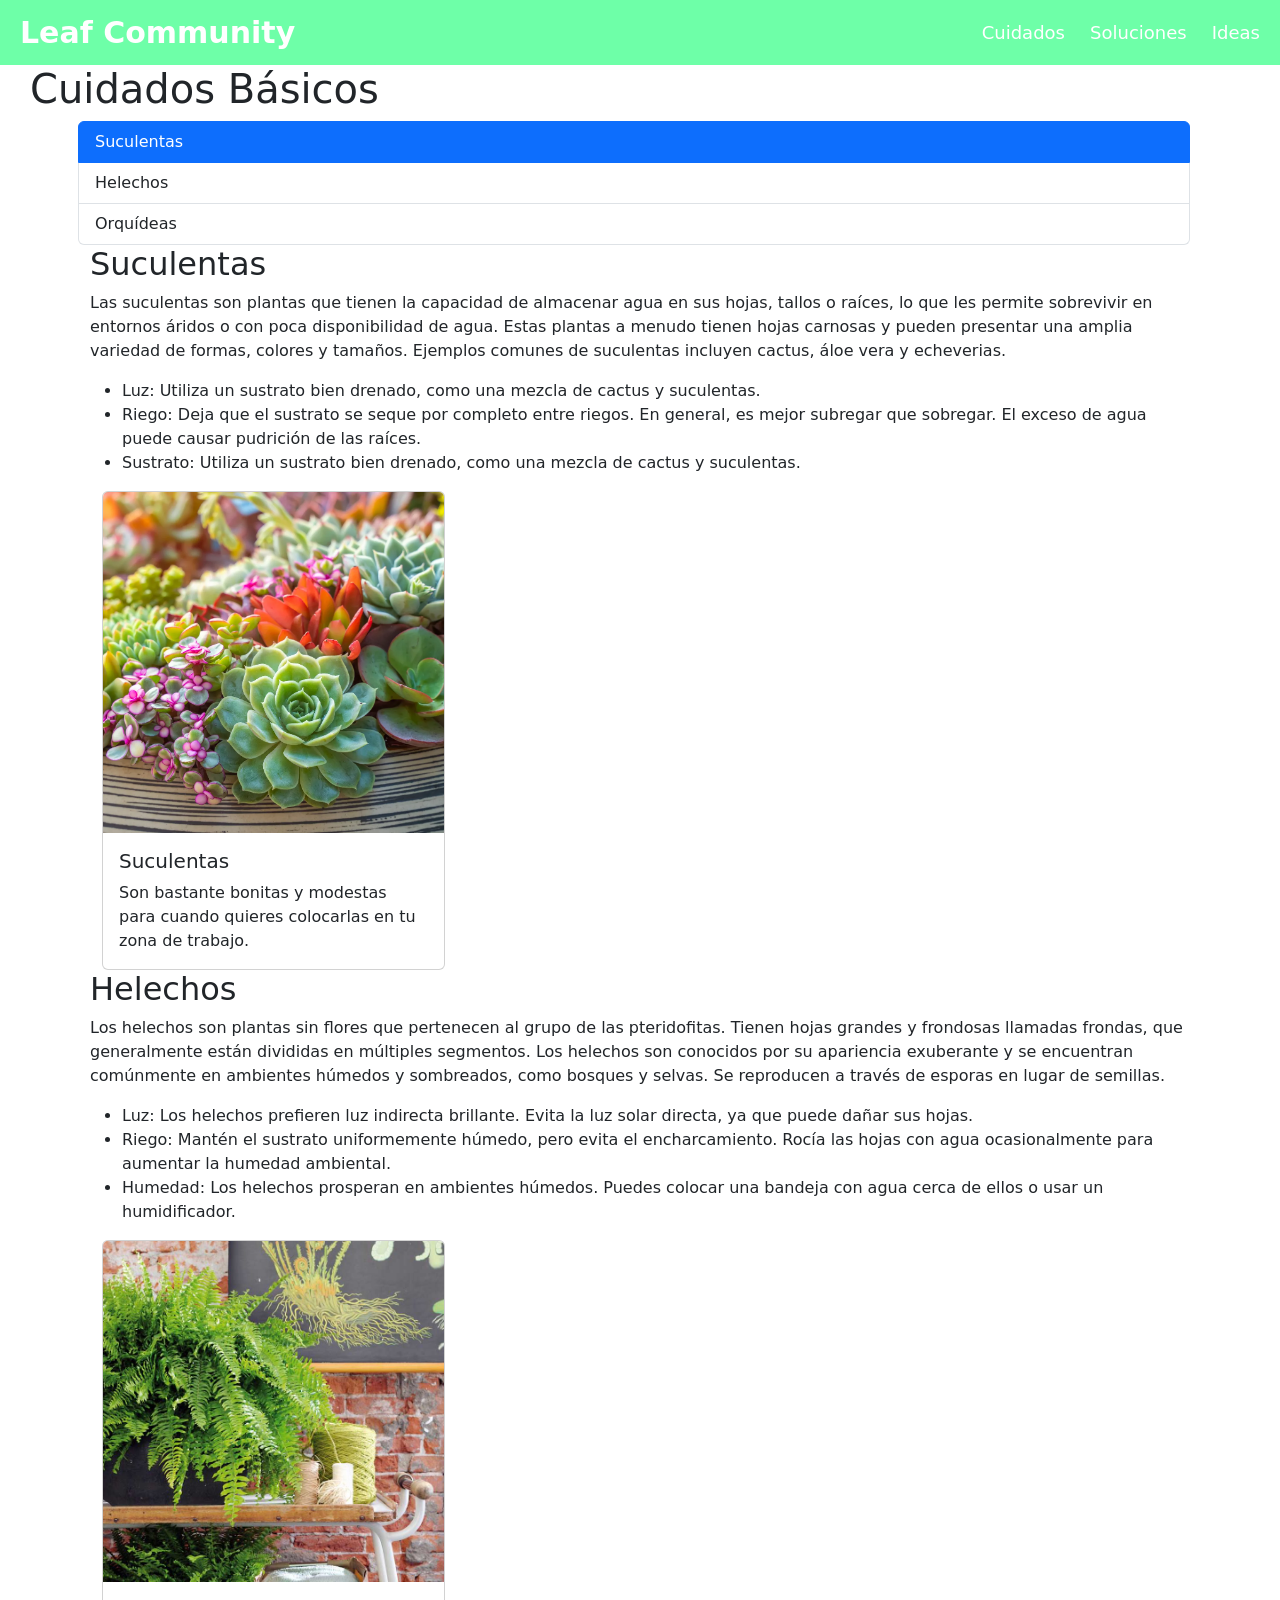
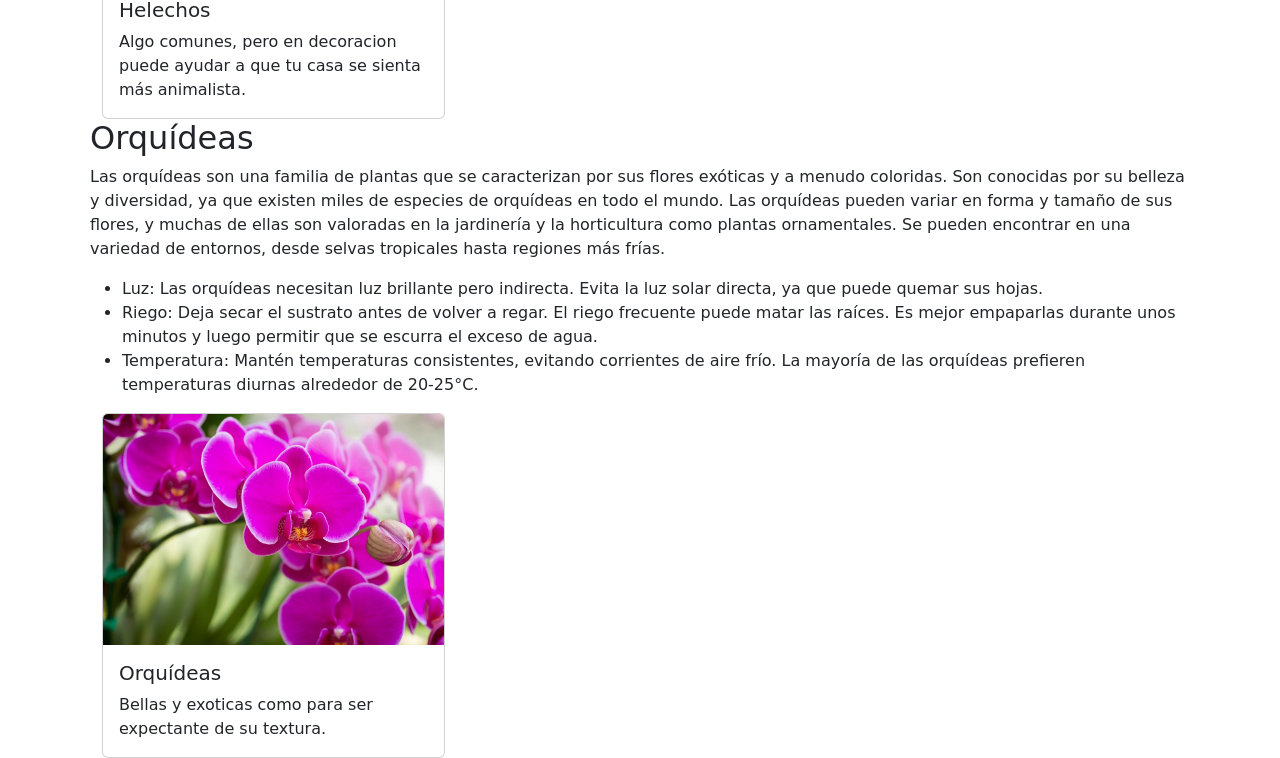
<file: Blog_Plantas/Pagina1.html>
<!DOCTYPE html>
<html lang="en">
<head>
    <meta charset="UTF-8">
    <meta name="viewport" content="width=device-width, initial-scale=1.0">
    <title>Cuidados Básicos</title>
    <link rel="stylesheet" type="text/css" href="EstiloPagina1.css">
    <link href="https://cdn.jsdelivr.net/npm/bootstrap@5.0.2/dist/css/bootstrap.min.css" rel="stylesheet" integrity="sha384-EVSTQN3/azprG1Anm3QDgpJLIm9Nao0Yz1ztcQTwFspd3yD65VohhpuuCOmLASjC" crossorigin="anonymous">
</head>
<body>
    <header>
        <div class="logo">
            <a href="index.html">Leaf Community</a>
        </div>
        <div class="menu">
            <a href="pagina1.html">Cuidados</a>
            <a href="pagina2.html">Soluciones</a>
            <a href="pagina3.html">Ideas</a>
        </div>
    </header>
    <h1>Cuidados Básicos</h1>
    <div class="contenido">
        <div class="row">
            <div id="list-example" class="list-group">
            <a class="list-group-item list-group-item-action" href="#list-item-1">Suculentas</a>
            <a class="list-group-item list-group-item-action" href="#list-item-2">Helechos</a>
            <a class="list-group-item list-group-item-action" href="#list-item-3">Orquídeas</a>
            </div>
            <div data-bs-spy="scroll" data-bs-target="#list-example" data-bs-offset="0" class="scrollspy-example" tabindex="0">
                <h2 id="list-item-1">Suculentas</h2>
                <p>
                    Las suculentas son plantas que tienen la capacidad de almacenar agua en sus hojas, tallos o raíces, lo que 
                    les permite sobrevivir en entornos áridos o con poca disponibilidad de agua. Estas plantas a menudo tienen 
                    hojas carnosas y pueden presentar una amplia variedad de formas, colores y tamaños. Ejemplos comunes de 
                    suculentas incluyen cactus, áloe vera y echeverias.
                </p>
                    <ul>
                        <li>Luz: Utiliza un sustrato bien drenado, como una mezcla de cactus y suculentas.</li>
                        <li>Riego: Deja que el sustrato se seque por completo entre riegos. En general, es mejor 
                            subregar que sobregar. El exceso de agua puede causar pudrición de las raíces.</li>
                        <li>Sustrato: Utiliza un sustrato bien drenado, como una mezcla de cactus y suculentas.</li>
                    </ul>
                <div>
                    <div class="container">
                        <div class="row">
                                <!-- Columna de la tarjeta -->
                            <div class="col-md-4">
                                <div class="card">
                                    <img src="suculentas.webp" class="card-img-top" alt="Tu Imagen">
                                    <div class="card-body">
                                        <h5 class="card-title">Suculentas</h5>
                                        <p class="card-text">Son bastante bonitas y modestas para cuando quieres colocarlas en tu zona de trabajo.</p>
                                    </div>
                                </div>
                            </div>
                        </div>
                    </div>
                </div>
                <h2 id="list-item-2">Helechos</h2>
                <p>
                    Los helechos son plantas sin flores que pertenecen al grupo de las pteridofitas. Tienen hojas grandes y 
                    frondosas llamadas frondas, que generalmente están divididas en múltiples segmentos. Los helechos son 
                    conocidos por su apariencia exuberante y se encuentran comúnmente en ambientes húmedos y sombreados, como 
                    bosques y selvas. Se reproducen a través de esporas en lugar de semillas.
                </p>
                <ul>
                    <li>Luz: Los helechos prefieren luz indirecta brillante. Evita la luz solar directa, ya que 
                        puede dañar sus hojas.</li>
                    <li>Riego: Mantén el sustrato uniformemente húmedo, pero evita el encharcamiento. Rocía las 
                        hojas con agua ocasionalmente para aumentar la humedad ambiental.</li>
                    <li>Humedad: Los helechos prosperan en ambientes húmedos. Puedes colocar una bandeja con agua 
                        cerca de ellos o usar un humidificador.</li>
                </ul>
            <div>
                <div class="container">
                    <div class="row">
                                <!-- Columna de la tarjeta -->
                        <div class="col-md-4">
                            <div class="card">
                                <img src="helecho.jpg" class="card-img-top" alt="Tu Imagen">
                                <div class="card-body">
                                    <h5 class="card-title">Helechos</h5>
                                    <p class="card-text">Algo comunes, pero en decoracion puede ayudar a que tu casa se sienta más animalista.</p>
                                </div>
                            </div>
                        </div>
                    </div>
                </div>
            </div>
                <h2 id="list-item-3">Orquídeas</h2>
                <p>
                    Las orquídeas son una familia de plantas que se caracterizan por sus flores exóticas y a menudo 
                    coloridas. Son conocidas por su belleza y diversidad, ya que existen miles de especies de orquídeas en 
                    todo el mundo. Las orquídeas pueden variar en forma y tamaño de sus flores, y muchas de ellas son valoradas 
                    en la jardinería y la horticultura como plantas ornamentales. Se pueden encontrar en una variedad de entornos, 
                    desde selvas tropicales hasta regiones más frías.
                </p>
                <ul>
                    <li>Luz: Las orquídeas necesitan luz brillante pero indirecta. Evita la luz solar directa, 
                        ya que puede quemar sus hojas.</li>
                    <li>Riego: Deja secar el sustrato antes de volver a regar. El riego frecuente puede matar las 
                        raíces. Es mejor empaparlas durante unos minutos y luego permitir que se escurra el exceso 
                        de agua.</li>
                    <li>Temperatura: Mantén temperaturas consistentes, evitando corrientes de aire frío. La mayoría 
                        de las orquídeas prefieren temperaturas diurnas alrededor de 20-25°C.</li>
                </ul>
            <div>
                <div class="container">
                    <div class="row">
                                    <!-- Columna de la tarjeta -->
                        <div class="col-md-4">
                            <div class="card">
                                <img src="tipos-orquideas-phalaenopsis.jpg" class="card-img-top" alt="Tu Imagen">
                                <div class="card-body">
                                    <h5 class="card-title">Orquídeas</h5>
                                    <p class="card-text">Bellas y exoticas como para ser expectante de su textura.</p>
                                </div>
                            </div>
                        </div>
                    </div>
                </div>
            </div>       
        </div>
    </div> 
</div>
    <script src="https://cdn.jsdelivr.net/npm/bootstrap@5.0.2/dist/js/bootstrap.bundle.min.js" integrity="sha384-MrcW6ZMFYlzcLA8Nl+NtUVF0sA7MsXsP1UyJoMp4YLEuNSfAP+JcXn/tWtIaxVXM" crossorigin="anonymous"></script>
</body>
</html>
</file>
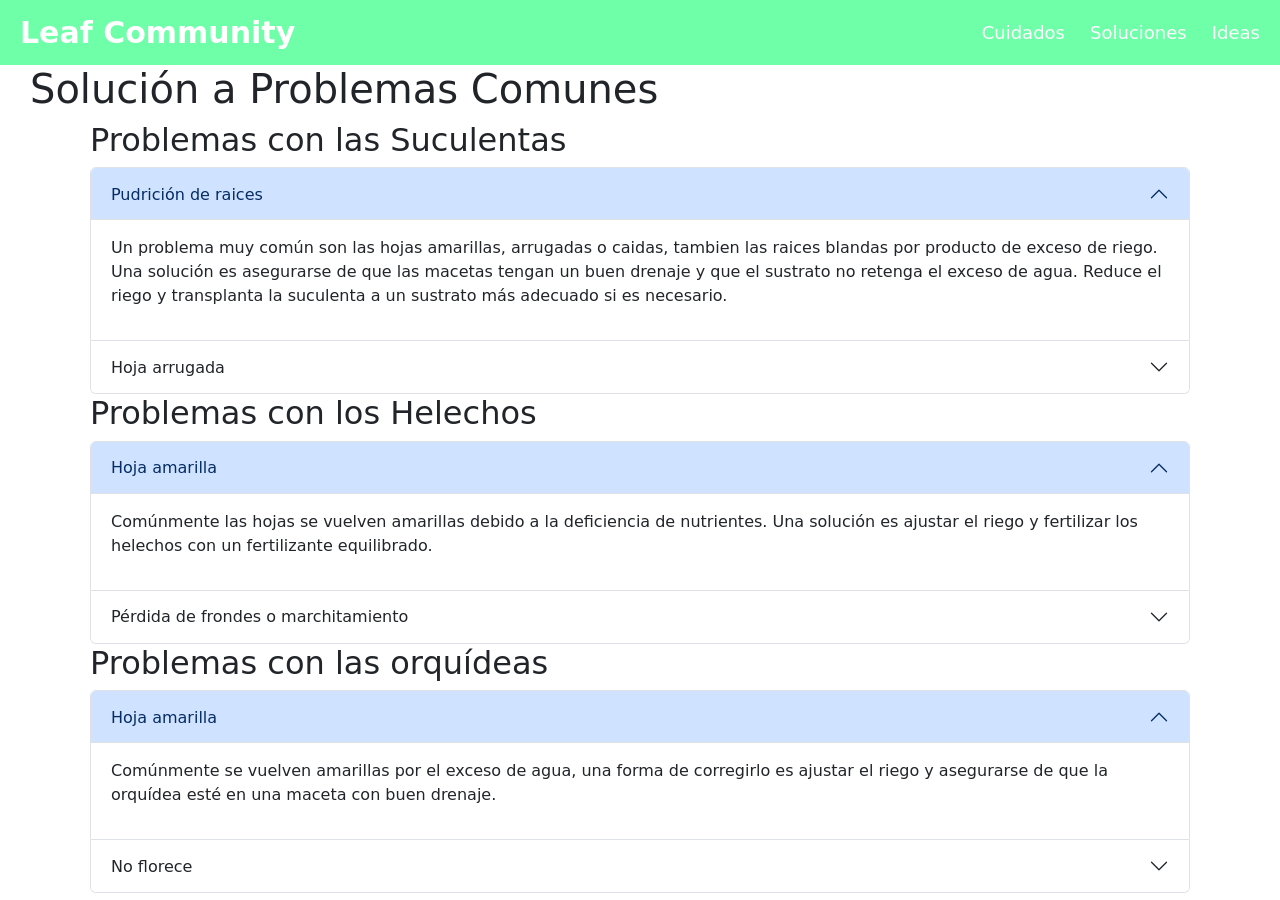
<file: Blog_Plantas/Pagina2.html>
<!DOCTYPE html>
<html lang="en">
<head>
    <meta charset="UTF-8">
    <meta name="viewport" content="width=device-width, initial-scale=1.0">
    <title>Cuidados Básicos</title>
    <link rel="stylesheet" type="text/css" href="EstiloPagina2.css">
    <link href="https://cdn.jsdelivr.net/npm/bootstrap@5.0.2/dist/css/bootstrap.min.css" rel="stylesheet" integrity="sha384-EVSTQN3/azprG1Anm3QDgpJLIm9Nao0Yz1ztcQTwFspd3yD65VohhpuuCOmLASjC" crossorigin="anonymous">
</head>
<body>
    <header>
        <div class="logo">
            <a href="index.html">Leaf Community</a>
        </div>
        <div class="menu">
            <a href="pagina1.html">Cuidados</a>
            <a href="pagina2.html">Soluciones</a>
            <a href="pagina3.html">Ideas</a>
        </div>
    </header>
    <h1>Solución a Problemas Comunes</h1>
    <div class="plantas">
        <div class="contenido">
            <div class="row">
                <h2>Problemas con las Suculentas</h2>
                <div class="accordion" id="accordionExample">
                    <div class="accordion-item">
                      <h2 class="accordion-header" id="heading1">
                        <button class="accordion-button" type="button" data-bs-toggle="collapse" data-bs-target="#collapse1" aria-expanded="true" aria-controls="collapse1">
                          Pudrición de raices
                        </button>
                      </h2>
                      <div id="collapse1" class="accordion-collapse collapse show" aria-labelledby="heading1" data-bs-parent="#accordionExample">
                        <div class="accordion-body">
                            <p>Un problema muy común son las hojas amarillas, arrugadas o caidas, 
                                tambien las raices blandas por producto de exceso de riego. Una 
                                solución es asegurarse de que las macetas tengan un buen drenaje 
                                y que el sustrato no retenga el exceso de agua. Reduce el riego 
                                y transplanta la suculenta a un sustrato más adecuado si es necesario.
                            </p>
                        </div>
                      </div>
                    </div>
                    <div class="accordion-item">
                      <h2 class="accordion-header" id="heading2">
                        <button class="accordion-button collapsed" type="button" data-bs-toggle="collapse" data-bs-target="#collapse2" aria-expanded="false" aria-controls="collapse2">
                            Hoja arrugada
                        </button>
                      </h2>
                      <div id="collapse2" class="accordion-collapse collapse" aria-labelledby="heading2" data-bs-parent="#accordionExample">
                        <div class="accordion-body">
                            <p>
                                Otro problema son las hojas arrugadas o deshidratadas debido a la 
                                falta de agua. Aumentar la frecuencia de riego y asegurarse de que 
                                la suculenta reciba la cantidad adecuada de agua. También verificar 
                                la luz; la falta de luz puede hacer que las suculentas se vean arrugadas.
                            </p>
                            <img src="Suculentas-con-exceso-de-agua.jpg" width="500">
                        </div>
                      </div>
                    </div>
                  </div>
                <h2>Problemas con los Helechos</h2>
                <div class="accordion" id="accordionExample">
                    <div class="accordion-item">
                      <h2 class="accordion-header" id="heading3">
                        <button class="accordion-button" type="button" data-bs-toggle="collapse" data-bs-target="#collapse3" aria-expanded="true" aria-controls="collapse3">
                          Hoja amarilla
                        </button>
                      </h2>
                      <div id="collapse3" class="accordion-collapse collapse show" aria-labelledby="heading3" data-bs-parent="#accordionExample">
                        <div class="accordion-body">
                            <p>
                                Comúnmente las hojas se vuelven amarillas debido a la deficiencia de 
                                nutrientes. Una solución es ajustar el riego y fertilizar los helechos con 
                                un fertilizante equilibrado.
                            </p>
                        </div>
                      </div>
                    </div>
                    <div class="accordion-item">
                      <h2 class="accordion-header" id="heading4">
                        <button class="accordion-button collapsed" type="button" data-bs-toggle="collapse" data-bs-target="#collapse4" aria-expanded="false" aria-controls="collapse4">
                            Pérdida de frondes o marchitamiento
                        </button>
                      </h2>
                      <div id="collapse4" class="accordion-collapse collapse" aria-labelledby="heading4" data-bs-parent="#accordionExample">
                        <div class="accordion-body">
                            <p>
                                Las flores se marchitan o caen, debido al riego excesivo. Se debe asegurar 
                                que la humedad este adecuada. Rociar las hojas regularmente y mantener 
                                un ambiente humedo para que pueda crecer correctamente.
                            </p>
                            <img src="helechos secos.webp" width="500">
                        </div>
                      </div>
                    </div>
                  </div>
                <h2>Problemas con las orquídeas</h2>
                <div class="accordion" id="accordionExample">
                    <div class="accordion-item">
                      <h2 class="accordion-header" id="heading5">
                        <button class="accordion-button" type="button" data-bs-toggle="collapse" data-bs-target="#collapse5" aria-expanded="true" aria-controls="collapse5">
                          Hoja amarilla
                        </button>
                      </h2>
                      <div id="collapse5" class="accordion-collapse collapse show" aria-labelledby="heading5" data-bs-parent="#accordionExample">
                        <div class="accordion-body">
                            <p>
                                Comúnmente se vuelven amarillas por el exceso de agua, una forma de corregirlo
                                es ajustar el riego y asegurarse de que la orquídea esté en una maceta con buen 
                                drenaje. 
                            </p>
                        </div>
                      </div>
                    </div>
                    <div class="accordion-item">
                      <h2 class="accordion-header" id="heading6">
                        <button class="accordion-button collapsed" type="button" data-bs-toggle="collapse" data-bs-target="#collapse6" aria-expanded="false" aria-controls="collapse6">
                            No florece
                        </button>
                      </h2>
                      <div id="collapse6" class="accordion-collapse collapse" aria-labelledby="heading6" data-bs-parent="#accordionExample">
                        <div class="accordion-body">
                            <p>
                                Asi como nosotros, las plantas tienen su período de descanso para lograr florecer 
                                nuevamente. Se debe proporcionar un ambiente más fresco durante unas semanas y reduce 
                                el riego antes de reiniciar el cuidado normal.
                            </p>
                            <img src="orquidea no florece.jpg" width="500">
                        </div>
                      </div>
                    </div>
                  </div>
            </div>
        </div>
    </div>
    <script src="https://cdn.jsdelivr.net/npm/bootstrap@5.0.2/dist/js/bootstrap.bundle.min.js" integrity="sha384-MrcW6ZMFYlzcLA8Nl+NtUVF0sA7MsXsP1UyJoMp4YLEuNSfAP+JcXn/tWtIaxVXM" crossorigin="anonymous"></script>
</body>
</html>
</file>
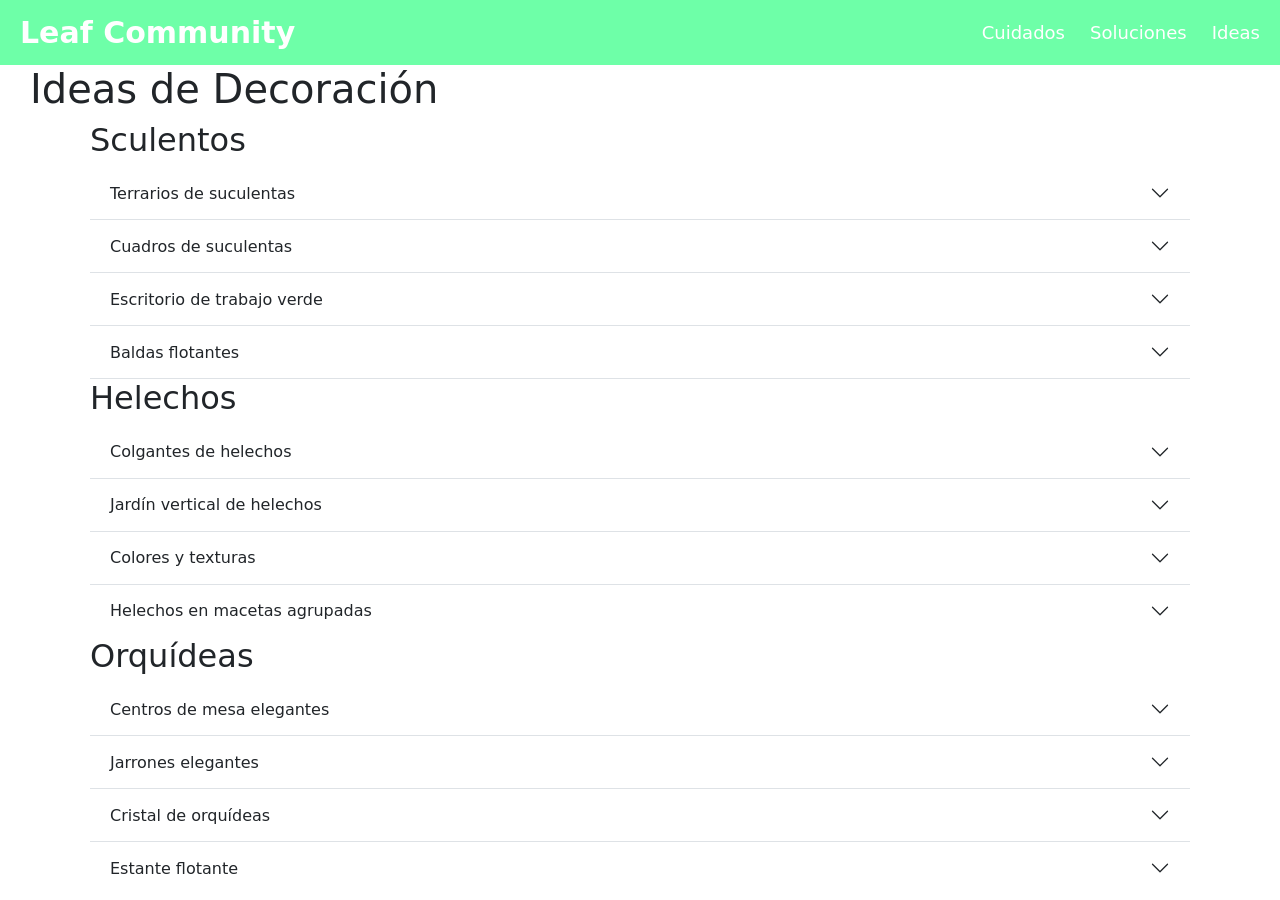
<file: Blog_Plantas/Pagina3.html>
<!DOCTYPE html>
<html lang="en">
<head>
    <meta charset="UTF-8">
    <meta name="viewport" content="width=device-width, initial-scale=1.0">
    <title>Ideas de Decoración</title>
    <link rel="stylesheet" type="text/css" href="EstiloPagina3.css">
    <link href="https://cdn.jsdelivr.net/npm/bootstrap@5.0.2/dist/css/bootstrap.min.css" rel="stylesheet" integrity="sha384-EVSTQN3/azprG1Anm3QDgpJLIm9Nao0Yz1ztcQTwFspd3yD65VohhpuuCOmLASjC" crossorigin="anonymous">
</head>
<body>
    <header>
        <div class="logo">
            <a href="index.html">Leaf Community</a>
        </div>
        <div class="menu">
            <a href="pagina1.html">Cuidados</a>
            <a href="pagina2.html">Soluciones</a>
            <a href="pagina3.html">Ideas</a>
        </div>
    </header>
    <h1>Ideas de Decoración</h1>
    <div class="ideas">
        <h2>Sculentos</h2>
        <div class="accordion accordion-flush" id="accordionFlushExample">
            <div class="accordion-item">
              <h2 class="accordion-header" id="flush-heading1">
                <button class="accordion-button collapsed" type="button" data-bs-toggle="collapse" data-bs-target="#flush-collapse1" aria-expanded="false" aria-controls="flush-collapse1">
                    Terrarios de suculentas
                </button>
              </h2>
              <div id="flush-collapse1" class="accordion-collapse collapse" aria-labelledby="flush-heading1" data-bs-parent="#accordionFlushExample">
                <div class="accordion-body">
                    <p>
                        Crea un terrario con suculentas en una botella de vidrio, una pecera 
                        pequeña o una cúpula de cristal. Agrega piedras decorativas, arena y 
                        musgo para un aspecto encantador.
                    </p>
                    <img src="terrarios de suculentas.webp" width="350">
                </div>
              </div>
            </div>
            <div class="accordion-item">
              <h2 class="accordion-header" id="flush-heading2">
                <button class="accordion-button collapsed" type="button" data-bs-toggle="collapse" data-bs-target="#flush-collapse2" aria-expanded="false" aria-controls="flush-collapse2">
                    Cuadros de suculentas
                </button>
              </h2>
              <div id="flush-collapse2" class="accordion-collapse collapse" aria-labelledby="flush-heading2" data-bs-parent="#accordionFlushExample">
                <div class="accordion-body">
                    <p>
                        Planta suculentas en marcos de cuadros con respaldo de musgo. Cuelga 
                        estos cuadros vivos en la pared como piezas de arte.
                    </p>
                    <img src="cuadro de suculentas.jpg" width="350">
                </div>
              </div>
            </div>
            <div class="accordion-item">
              <h2 class="accordion-header" id="flush-heading3">
                <button class="accordion-button collapsed" type="button" data-bs-toggle="collapse" data-bs-target="#flush-collapse3" aria-expanded="false" aria-controls="flush-collapse3">
                    Escritorio de trabajo verde
                </button>
              </h2>
              <div id="flush-collapse3" class="accordion-collapse collapse" aria-labelledby="flush-heading3" data-bs-parent="#accordionFlushExample">
                <div class="accordion-body"><p>
                    Coloca suculentas en macetas pequeñas en tu escritorio de trabajo. 
                    Además de añadir un toque de naturaleza, también pueden mejorar la 
                    calidad del aire en tu área de trabajo.
                </p>
                <img src="Escritorio de suculentas.jpg" width="350">
            </div>
              </div>
            </div>
            <div class="accordion-item">
                <h2 class="accordion-header" id="flush-heading4">
                  <button class="accordion-button collapsed" type="button" data-bs-toggle="collapse" data-bs-target="#flush-collapse4" aria-expanded="false" aria-controls="flush-collapse4">
                    Baldas flotantes
                  </button>
                </h2>
                <div id="flush-collapse4" class="accordion-collapse collapse" aria-labelledby="flush-heading4" data-bs-parent="#accordionFlushExample">
                  <div class="accordion-body">
                    <p>
                        Instala estantes flotantes en tu pared y coloca macetas de suculentas 
                        en estantes a diferentes alturas para crear una exhibición visualmente 
                        interesante.
                    </p>
                    <img src="baldas flotantes.jpg" width="350"
                  </div>
                </div>
              </div>
          </div>
        <h2>Helechos</h2>
        <div class="accordion accordion-flush" id="accordionFlushExample">
            <div class="accordion-item">
              <h2 class="accordion-header" id="flush-heading5">
                <button class="accordion-button collapsed" type="button" data-bs-toggle="collapse" data-bs-target="#flush-collapse5" aria-expanded="false" aria-controls="flush-collapse5">
                    Colgantes de helechos
                </button>
              </h2>
              <div id="flush-collapse5" class="accordion-collapse collapse" aria-labelledby="flush-heading5" data-bs-parent="#accordionFlushExample">
                <div class="accordion-body">
                    <p>
                        Los helechos colgantes, como el helecho de Boston, se ven hermosos en 
                        macetas colgantes. Cuelga macetas de helechos en una esquina de tu hogar 
                        o en el porche.
                    </p>
                    <img src="helechos colgantes.jpg" width="350">
                </div>
              </div>
            </div>
            <div class="accordion-item">
              <h2 class="accordion-header" id="flush-heading6">
                <button class="accordion-button collapsed" type="button" data-bs-toggle="collapse" data-bs-target="#flush-collapse6" aria-expanded="false" aria-controls="flush-collapse6">
                    Jardín vertical de helechos
                </button>
              </h2>
              <div id="flush-collapse6" class="accordion-collapse collapse" aria-labelledby="flush-heading6" data-bs-parent="#accordionFlushExample">
                <div class="accordion-body">
                    <p>
                        Crea un jardín vertical en una pared interior o exterior con una variedad 
                        de helechos. Esto agrega un toque de naturaleza y un ambiente relajante.
                    </p>
                    <img src="pared de helechos.jpg" width="350">
                </div>
              </div>
            </div>
            <div class="accordion-item">
              <h2 class="accordion-header" id="flush-heading7">
                <button class="accordion-button collapsed" type="button" data-bs-toggle="collapse" data-bs-target="#flush-collapse7" aria-expanded="false" aria-controls="flush-collapse7">
                    Colores y texturas
                </button>
              </h2>
              <div id="flush-collapse7" class="accordion-collapse collapse" aria-labelledby="flush-heading7" data-bs-parent="#accordionFlushExample">
                <div class="accordion-body">
                    <p>
                        Combina helechos con plantas de hojas variegadas en tonos de verde y 
                        blanco para crear una mezcla de colores y texturas en tu espacio.
                    </p>
                    <img src="Helechos de colores.jpg" width="350">
            </div>
              </div>
            </div>
            <div class="accordion-item">
                <h2 class="accordion-header" id="flush-headin8">
                  <button class="accordion-button collapsed" type="button" data-bs-toggle="collapse" data-bs-target="#flush-collapse8" aria-expanded="false" aria-controls="flush-collapse8">
                    Helechos en macetas agrupadas
                  </button>
                </h2>
                <div id="flush-collapse8" class="accordion-collapse collapse" aria-labelledby="flush-heading8" data-bs-parent="#accordionFlushExample">
                  <div class="accordion-body">
                    <p>
                        Agrupa diferentes variedades de helechos en macetas en un rincón de tu 
                        hogar. Esto crea una sensación de selva tropical en miniatura.
                    </p>
                    <img src="helechos agrupados.webp" width="350">
                  </div>
                </div>
              </div>
          </div>
        <h2>Orquídeas</h2>
        <div class="accordion accordion-flush" id="accordionFlushExample">
            <div class="accordion-item">
              <h2 class="accordion-header" id="flush-heading9">
                <button class="accordion-button collapsed" type="button" data-bs-toggle="collapse" data-bs-target="#flush-collapse9" aria-expanded="false" aria-controls="flush-collapse9">
                    Centros de mesa elegantes
                </button>
              </h2>
              <div id="flush-collapse9" class="accordion-collapse collapse" aria-labelledby="flush-heading9" data-bs-parent="#accordionFlushExample">
                <div class="accordion-body">
                    <p>
                        Para eventos especiales, coloca orquídeas cortadas en jarrones altos o pequeños de ceramica 
                        como centros de mesa. Las orquídeas añaden un toque de lujo y sofisticación.
                    </p>
                    <img src="centro de mesa orquideas.jpg" width="350">
                </div>
              </div>
            </div>
            <div class="accordion-item">
              <h2 class="accordion-header" id="flush-heading10">
                <button class="accordion-button collapsed" type="button" data-bs-toggle="collapse" data-bs-target="#flush-collapse10" aria-expanded="false" aria-controls="flush-collapse10">
                    Jarrones elegantes
                </button>
              </h2>
              <div id="flush-collapse10" class="accordion-collapse collapse" aria-labelledby="flush-heading10" data-bs-parent="#accordionFlushExample">
                <div class="accordion-body">
                    <p>
                        Coloca una sola orquídea Phalaenopsis en un jarrón de cristal alto y 
                        delgado. Esto resalta la elegancia de las flores y agrega un toque de 
                        sofisticación.
                    </p>
                    <img src="jarrones elegantes de orquideas.jpg" width="350">
                </div>
              </div>
            </div>
            <div class="accordion-item">
              <h2 class="accordion-header" id="flush-heading11">
                <button class="accordion-button collapsed" type="button" data-bs-toggle="collapse" data-bs-target="#flush-collapse11" aria-expanded="false" aria-controls="flush-collapse11">
                    Cristal de orquídeas
                </button>
              </h2>
              <div id="flush-collapse11" class="accordion-collapse collapse" aria-labelledby="flush-heading11" data-bs-parent="#accordionFlushExample">
                <div class="accordion-body">
                    <p>
                        Coloca orquídeas Phalaenopsis en recipientes de vidrio transparente. Esto 
                        resalta la elegancia de las flores y crea un efecto impresionante.
                    </p>
                    <img src="floreros de cristal.jpg" width="350">
            </div>
              </div>
            </div>
            <div class="accordion-item">
                <h2 class="accordion-header" id="flush-headin12">
                  <button class="accordion-button collapsed" type="button" data-bs-toggle="collapse" data-bs-target="#flush-collapse12" aria-expanded="false" aria-controls="flush-collapse12">
                    Estante flotante
                  </button>
                </h2>
                <div id="flush-collapse12" class="accordion-collapse collapse" aria-labelledby="flush-heading12" data-bs-parent="#accordionFlushExample">
                  <div class="accordion-body">
                    <p>
                        Instala un estante flotante en la pared y exhibe varias orquídeas en macetas 
                        de cerámica o macetas colgantes. Esto crea una exhibición de orquídeas encantadora.
                    </p>
                    <img src="estante flotante de orquideas.jpg" width="350">
                  </div>
                </div>
              </div>
          </div>
    </div>
    <script src="https://cdn.jsdelivr.net/npm/bootstrap@5.0.2/dist/js/bootstrap.bundle.min.js" integrity="sha384-MrcW6ZMFYlzcLA8Nl+NtUVF0sA7MsXsP1UyJoMp4YLEuNSfAP+JcXn/tWtIaxVXM" crossorigin="anonymous"></script>
</body>
</html>
</file>
<file: Blog_Plantas/EstiloPagina1.css>
header {
    background-color: #2fff82b1; /* Color de fondo de la barra de navegación */
    color: #fff; /* Color del texto */
    padding: 10px 0; /* Espaciado interno */
    display: flex;
    justify-content: space-between;
    align-items: center;
}

.logo a {
    text-decoration: none;
    color: #fff;
    font-size: 30px;
    font-weight: bold;
    margin-left: 20px; /* Ajusta el margen izquierdo según tus preferencias */
}

.menu {
    margin-right: 20px; /* Ajusta el margen derecho según tus preferencias */
}

.menu a {
    text-decoration: none;
    color: #fff;
    margin-left: 20px;
    font-size: 18px; /* Ajusta el tamaño del texto según tus preferencias */
}

.contenido {
    margin-left: 90px;
    margin-right: 90px;
}

h1 {
    margin-left: 30px;
}
</file>
<file: Blog_Plantas/EstiloPagina2.css>
header {
    background-color: #2fff82b1;
    color: #fff;
    padding: 10px 0;
    display: flex;
    justify-content: space-between;
    align-items: center;
}

.logo a {
    text-decoration: none;
    color: #fff;
    font-size: 30px;
    font-weight: bold;
    margin-left: 20px; /* Ajusta el margen izquierdo según tus preferencias */
}

.menu {
    margin-right: 20px; /* Ajusta el margen derecho según tus preferencias */
}

.menu a {
    text-decoration: none;
    color: #fff;
    margin-left: 20px;
    font-size: 18px; /* Ajusta el tamaño del texto según tus preferencias */
}

.contenido {
    margin-left: 90px;
    margin-right: 90px;
}

h1 {
    margin-left: 30px;
}
</file>
<file: Blog_Plantas/EstiloPagina3.css>
header {
    background-color: #2fff82b1; /* Color de fondo de la barra de navegación */
    color: #fff; /* Color del texto */
    padding: 10px 0; /* Espaciado interno */
    display: flex;
    justify-content: space-between;
    align-items: center;
}

.logo a {
    text-decoration: none;
    color: #fff;
    font-size: 30px;
    font-weight: bold;
    margin-left: 20px; /* Ajusta el margen izquierdo según tus preferencias */
}

.menu {
    margin-right: 20px; /* Ajusta el margen derecho según tus preferencias */
}

.menu a {
    text-decoration: none;
    color: #fff;
    margin-left: 20px;
    font-size: 18px; /* Ajusta el tamaño del texto según tus preferencias */
}

.ideas {
    margin-left: 90px;
    margin-right: 90px;
}
h1 {
    margin-left: 30px;
}
</file>
